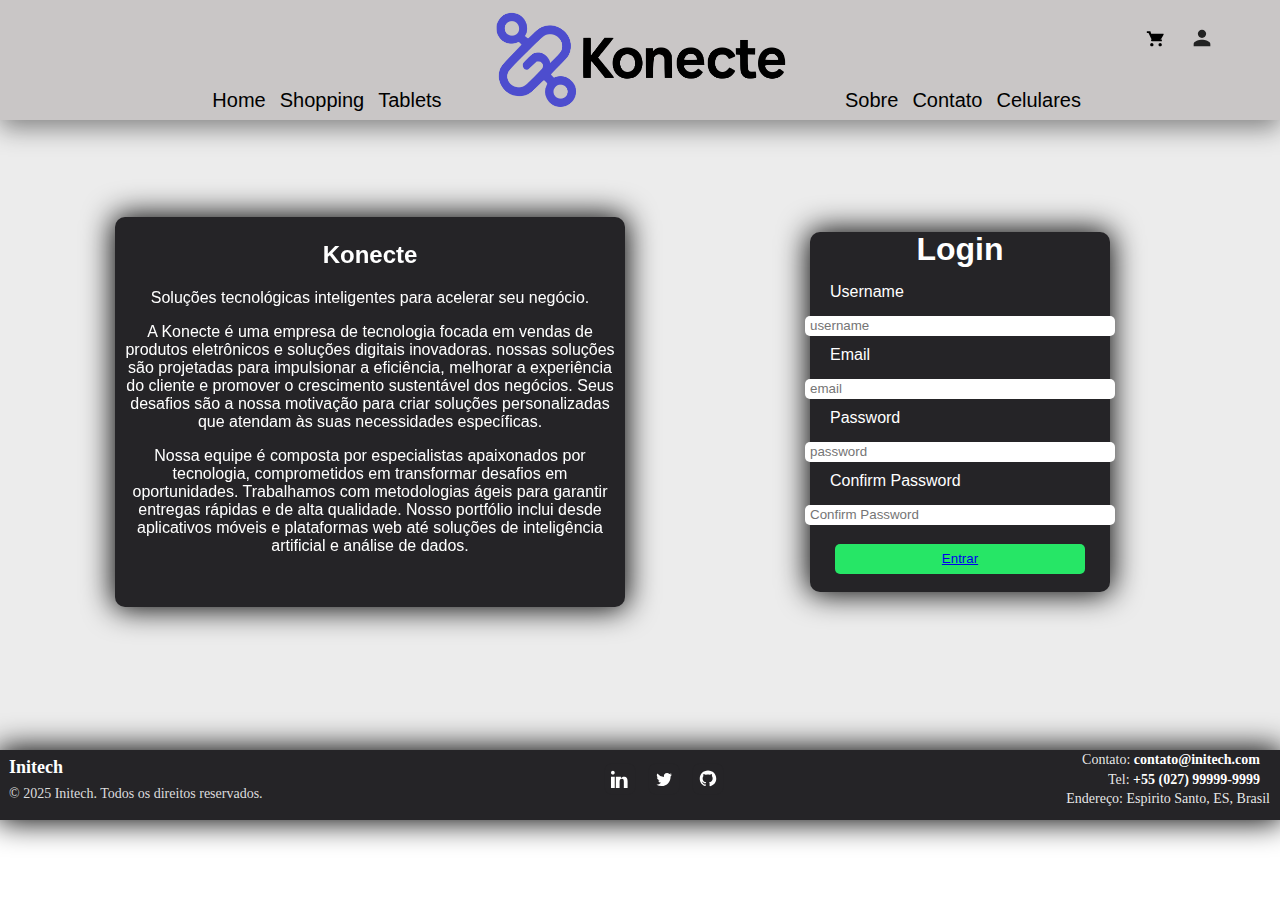
<file: trabalho-wermerson-titi/index.html>
<!DOCTYPE html>
<html lang="en">
  <head>
    <meta charset="UTF-8" />
    <meta name="viewport" content="width=device-width, initial-scale=1.0" />
    <title>Konecte.com</title>
    <link rel="stylesheet" href="style.css" />
  </head>
  <body>
    <div class="container">
      <div class="header">
        <div id="colunaesquerda">
          <div class="linksAbas">
            <a href="home.html" class="link-aba">Home</a>
            <a href="shopping.html" class="link-aba">Shopping</a>
            <a href="tablets.html" class="link-aba">Tablets</a>
          </div>
        </div>
        <div id="colunacentral">
          <div id="logo">
            <img src="pb.png" alt="" id="imglogo" />
          </div>
        </div>
        <div id="colunadireitaextrema">
          <div class="header-icons" aria-hidden="false">
            <a href="#" class="icon-btn" aria-label="Carrinho">
              <svg viewBox="0 0 24 24" fill="cur rentColor" aria-hidden="true">
                <path
                  d="M7.16 14h9.45c.75 0 1.41-.41 1.75-1.03l2.54-4.57A1 1 0 0 0 20.96 7H6.21L5.27 4H1v2h2l3.6 7.59-.44.81c-.08.15-.12.32-.12.5 0 .55.45 1 1 1h12v-2H7.42l-.26-.5zM7 18c-1.1 0-1.99.9-1.99 2S5.9 22 7 22s2-.9 2-2-.9-2-2-2zm10 0c-1.1 0-1.99.9-1.99 2S15.9 22 17 22s2-.9 2-2-.9-2-2-2z"
                />
              </svg>
            </a>
            <div class="contadown">
              <button class="contabtn">
                <a href="#" class="icon-btn" aria-label="Perfil">
                  <svg
                    viewBox="0 0 24 24"
                    fill="currentColor"
                    aria-hidden="true"
                  >
                    <path
                      d="M12 12c2.7 0 5-2.3 5-5s-2.3-5-5-5-5 2.3-5 5 2.3 5 5 5zm0 2c-3.3 0-10 1.7-10 5v3h20v-3c0-3.3-6.7-5-10-5z"
                    />
                  </svg>
                </a>
              </button>
              <div class="contadown-content">
                <a href="#">Conta</a>
                <a href="#">Cadastro</a>
                <a href="index.html">Login</a>
              </div>
            </div>
          </div>
        </div>
        <div id="colunadireita">
          <!-- ícones do carrinho e usuário -->
          <div class="linksAbas">
            <a href="sobre.html" class="link-aba">Sobre</a>
            <a href="contato.html" class="link-aba">Contato</a>
            <a href="celulares.html" class="link-aba">Celulares</a>
          </div>
        </div>
      </div>
      <div class="paineis">
        <div class="painel-esquerda">
          <div class="apresentacao">
            <h2>Konecte</h2>
            <p class="tagline">
              Soluções tecnológicas inteligentes para acelerar seu negócio.
            </p>
            <div class="descricao">
              <p>
                A Konecte é uma empresa de tecnologia focada em vendas de produtos eletrônicos e soluções digitais inovadoras.
                nossas soluções são projetadas para impulsionar a eficiência, melhorar a experiência do cliente e promover o crescimento sustentável dos negócios.
                Seus desafios são a nossa motivação para criar soluções personalizadas que atendam às suas necessidades específicas.
              </p>
              <p>
                Nossa equipe é composta por especialistas apaixonados por
                tecnologia, comprometidos em transformar desafios em
                oportunidades. Trabalhamos com metodologias ágeis para garantir
                entregas rápidas e de alta qualidade.
                Nosso portfólio inclui desde aplicativos móveis e plataformas web
                até soluções de inteligência artificial e análise de dados.
              </p>
            </div>
          </div>
        </div>
        <div class="painel-direita">
          <form id="formlogin">
            <h1 id="login-title">Login</h1>
            <p class="p-login">Username</p>
            <div>
              <input type="text" class="box-text" placeholder="username" required />
            </div>
            <p class="p-login">Email</p>
            <div>
              <input type="email" class="box-text" placeholder="email" required />
            </div>
            <p class="p-login">Password</p>
            <div>
              <input type="password" class="box-text" placeholder="password" required />
            </div>
            <p class="p-login">Confirm Password</p>
            <div>
              <input
                type="password"
                class="box-text"
                placeholder="Confirm Password"
              />
            </div>
            <div>
              <button id="btnlogin"><a href="home.html">Entrar</a></button>
            </div>
          </form>
        </div>
      </div>
    </div> 

    <footer class="site-footer" role="contentinfo">
      <div class="footer-inner">
        <div class="footer-left">
          <div id="logo-footer">Initech</div>
          <small>© 2025 Initech. Todos os direitos reservados.</small>
        </div>

        <div class="footer-center">
          <nav class="social" aria-label="Redes sociais">
            <a href="#" class="social-link" aria-label="LinkedIn">
              <svg viewBox="0 0 24 24" fill="currentColor" aria-hidden="true"><path d="M4.98 3.5C4.98 4.88071 3.88 6 2.5 6S0 4.88071 0 3.5 1.12 1 2.5 1 4.98 2.11929 4.98 3.5zM0 8.999h5v15H0v-15zM8.5 8.999h4.788v2.06h.07c.667-1.264 2.295-2.06 3.757-2.06 4.018 0 4.997 2.647 4.997 6.083v8.917h-5v-7.9c0-1.884-.034-4.309-2.626-4.309-2.63 0-3.03 2.053-3.03 4.176v8.033h-5v-15z"/></svg>
            </a>

            <a href="#" class="social-link" aria-label="Twitter">
              <svg viewBox="0 0 24 24" fill="currentColor" aria-hidden="true"><path d="M22.46 6c-.77.35-1.6.58-2.46.69a4.3 4.3 0 0 0 1.88-2.37 8.59 8.59 0 0 1-2.72 1.04 4.28 4.28 0 0 0-7.3 3.9A12.14 12.14 0 0 1 3.16 4.6a4.28 4.28 0 0 0 1.32 5.71 4.24 4.24 0 0 1-1.94-.54v.05a4.28 4.28 0 0 0 3.43 4.2 4.3 4.3 0 0 1-1.93.07 4.28 4.28 0 0 0 4 2.98A8.59 8.59 0 0 1 2 19.54a12.12 12.12 0 0 0 6.56 1.92c7.88 0 12.2-6.53 12.2-12.2 0-.19 0-.38-.01-.57A8.72 8.72 0 0 0 22.46 6z"/></svg>
            </a>

            <a href="#" class="social-link" aria-label="GitHub">
              <svg viewBox="0 0 24 24" fill="currentColor" aria-hidden="true"><path d="M12 .5C5.73.5.99 5.24.99 11.5c0 4.64 3.01 8.57 7.19 9.96.53.1.72-.23.72-.51 0-.25-.01-.92-.01-1.8-2.92.64-3.54-1.41-3.54-1.41-.48-1.22-1.17-1.55-1.17-1.55-.96-.66.07-.65.07-.65 1.07.08 1.64 1.1 1.64 1.1.94 1.61 2.47 1.15 3.07.88.09-.69.37-1.15.67-1.41-2.33-.27-4.78-1.17-4.78-5.21 0-1.15.41-2.09 1.08-2.83-.11-.27-.47-1.36.1-2.83 0 0 .88-.28 2.88 1.08a9.95 9.95 0 0 1 2.62-.35c.89 0 1.79.12 2.62.35 2-.36 2.88-1.08 2.88-1.08.57 1.47.21 2.56.1 2.83.67.74 1.08 1.68 1.08 2.83 0 4.05-2.46 4.93-4.8 5.19.38.33.72.98.72 1.98 0 1.43-.01 2.58-.01 2.93 0 .28.19.61.73.51C20 20.07 23 16.14 23 11.5 23 5.24 18.27.5 12 .5z"/></svg>
            </a>
          </nav>
        </div>

        <div class="footer-right">
          <div>Contato: <a href="mailto:contato@initech.com">contato@initech.com</a></div>
          <div>Tel: <a href="tel:+551199999999">+55 (027) 99999-9999</a></div>
          <div>Endereço: Espirito Santo, ES, Brasil</div>
        </div>
      </div>
    </footer>
  </body>
</html>
</file>
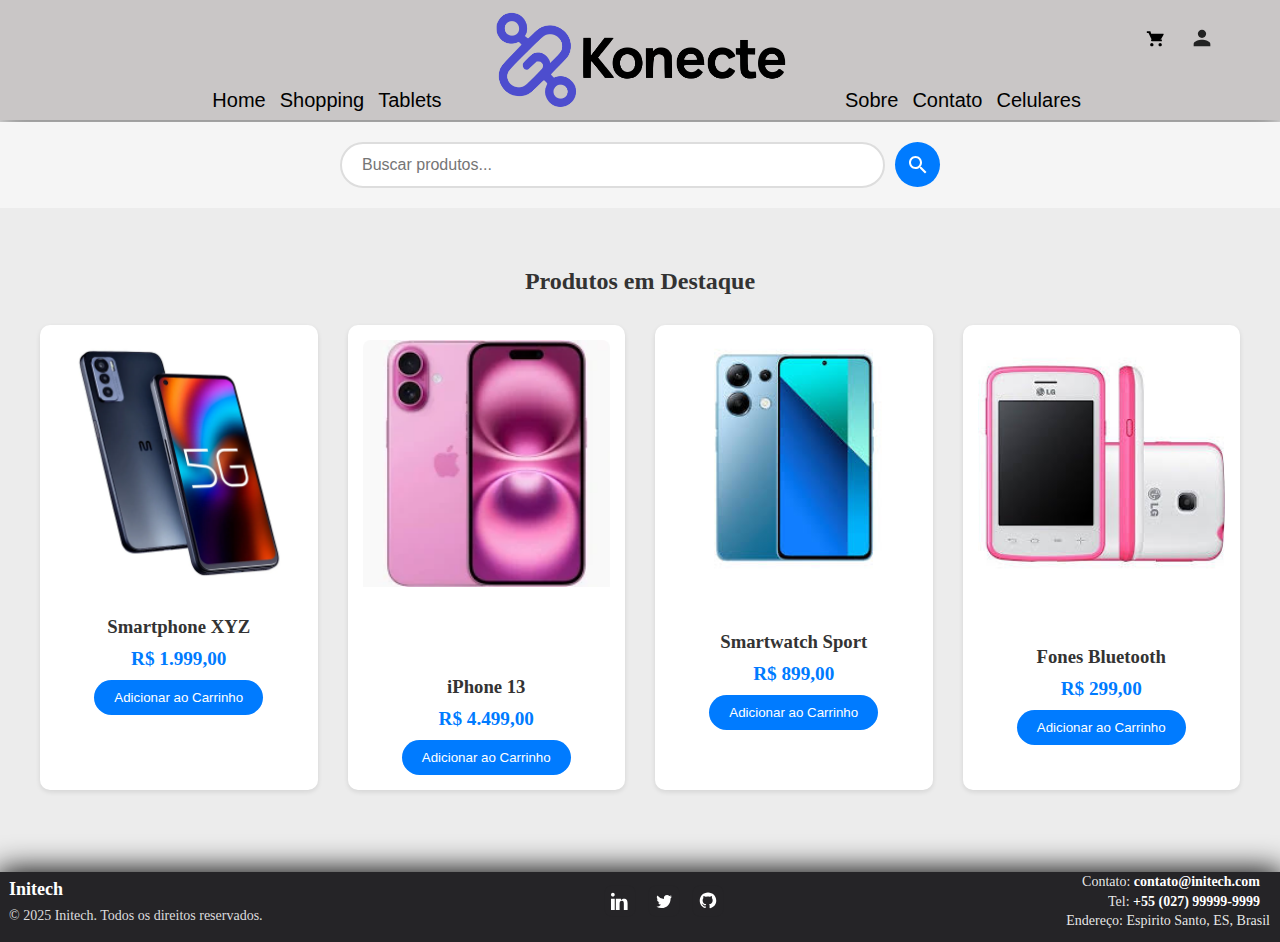
<file: trabalho-wermerson-titi/celulares.html>
<!DOCTYPE html>
<html lang="en">
  <head>
    <meta charset="UTF-8" />
    <meta name="viewport" content="width=device-width, initial-scale=1.0" />
    <title>Konecte.com</title>
    <link rel="stylesheet" href="style.css" />
  </head>
  <body>
    <div class="container">
      <div class="header">
        <div id="colunaesquerda">
          <div class="linksAbas">
            <a href="home.html" class="link-aba">Home</a>
            <a href="shopping.html" class="link-aba">Shopping</a>
            <a href="tablets.html" class="link-aba">Tablets</a>
          </div>
        </div>
        <div id="colunacentral">
          <div id="logo">
            <img src="pb.png" alt="" id="imglogo" />
          </div>
        </div>
        <div id="colunadireitaextrema">
          <div class="header-icons" aria-hidden="false">
            <a href="#" class="icon-btn" aria-label="Carrinho">
              <svg viewBox="0 0 24 24" fill="cur rentColor" aria-hidden="true">
                <path
                  d="M7.16 14h9.45c.75 0 1.41-.41 1.75-1.03l2.54-4.57A1 1 0 0 0 20.96 7H6.21L5.27 4H1v2h2l3.6 7.59-.44.81c-.08.15-.12.32-.12.5 0 .55.45 1 1 1h12v-2H7.42l-.26-.5zM7 18c-1.1 0-1.99.9-1.99 2S5.9 22 7 22s2-.9 2-2-.9-2-2-2zm10 0c-1.1 0-1.99.9-1.99 2S15.9 22 17 22s2-.9 2-2-.9-2-2-2z"
                />
              </svg>
            </a>
            <div class="contadown">
              <button class="contabtn">
                <a href="#" class="icon-btn" aria-label="Perfil">
                  <svg
                    viewBox="0 0 24 24"
                    fill="currentColor"
                    aria-hidden="true"
                  >
                    <path
                      d="M12 12c2.7 0 5-2.3 5-5s-2.3-5-5-5-5 2.3-5 5 2.3 5 5 5zm0 2c-3.3 0-10 1.7-10 5v3h20v-3c0-3.3-6.7-5-10-5z"
                    />
                  </svg>
                </a>
              </button>
              <div class="contadown-content">
                <a href="#">Conta</a>
                <a href="#">Cadastro</a>
                <a href="index.html">Login</a>
              </div>
            </div>
          </div>
        </div>
        <div id="colunadireita">
          <!-- ícones do carrinho e usuário -->
          <div class="linksAbas">
            <a href="sobre.html" class="link-aba">Sobre</a>
            <a href="#" class="link-aba">Contato</a>
            <a href="celulares.html" class="link-aba">Celulares</a>
          </div>
        </div>
      </div>
      <div class="container">
        <div class="search-container">
          <form class="search-form">
            <input
              type="search"
              placeholder="Buscar produtos..."
              class="search-input"
            />
            <button type="submit" class="search-button">
              <svg viewBox="0 0 24 24" fill="currentColor">
                <path
                  d="M15.5 14h-.79l-.28-.27C15.41 12.59 16 11.11 16 9.5 16 5.91 13.09 3 9.5 3S3 5.91 3 9.5 5.91 16 9.5 16c1.61 0 3.09-.59 4.23-1.57l.27.28v.79l5 4.99L20.49 19l-4.99-5zm-6 0C7.01 14 5 11.99 5 9.5S7.01 5 9.5 5 14 7.01 14 9.5 11.99 14 9.5 14z"
                />
              </svg>
            </button>
          </form>
        </div>

        <div class="produtos-container">
          <h2>Produtos em Destaque</h2>
          <div class="produtos-grid">
            <div class="produto-card">
              <img src="smartphone.png" />
              <h3>Smartphone XYZ</h3>
              <p class="preco">R$ 1.999,00</p>
              <button class="btn-comprar">Adicionar ao Carrinho</button>
            </div>

            <div class="produto-card">
              <img src="iphone1.png" class="imgnote" />
              <h3>iPhone 13</h3>
              <p class="preco">R$ 4.499,00</p>
              <button class="btn-comprar">Adicionar ao Carrinho</button>
            </div>

            <div class="produto-card">
              <img src="iphone2.jpeg" class="imgsmart" />
              <h3>Smartwatch Sport</h3>
              <p class="preco">R$ 899,00</p>
              <button class="btn-comprar">Adicionar ao Carrinho</button>
            </div>

            <div class="produto-card">
              <img src="iphone3.jpeg" class="imgair" />
              <h3>Fones Bluetooth</h3>
              <p class="preco">R$ 299,00</p>
              <button class="btn-comprar">Adicionar ao Carrinho</button>
            </div>
          </div>
          </div>
      </div>
    </div>
    <footer class="site-footer" role="contentinfo">
      <div class="footer-inner">
        <div class="footer-left">
          <div id="logo-footer">Initech</div>
          <small>© 2025 Initech. Todos os direitos reservados.</small>
        </div>

        <div class="footer-center">
          <nav class="social" aria-label="Redes sociais">
            <a href="#" class="social-link" aria-label="LinkedIn">
              <svg viewBox="0 0 24 24" fill="currentColor" aria-hidden="true">
                <path
                  d="M4.98 3.5C4.98 4.88071 3.88 6 2.5 6S0 4.88071 0 3.5 1.12 1 2.5 1 4.98 2.11929 4.98 3.5zM0 8.999h5v15H0v-15zM8.5 8.999h4.788v2.06h.07c.667-1.264 2.295-2.06 3.757-2.06 4.018 0 4.997 2.647 4.997 6.083v8.917h-5v-7.9c0-1.884-.034-4.309-2.626-4.309-2.63 0-3.03 2.053-3.03 4.176v8.033h-5v-15z"
                />
              </svg>
            </a>

            <a href="#" class="social-link" aria-label="Twitter">
              <svg viewBox="0 0 24 24" fill="currentColor" aria-hidden="true">
                <path
                  d="M22.46 6c-.77.35-1.6.58-2.46.69a4.3 4.3 0 0 0 1.88-2.37 8.59 8.59 0 0 1-2.72 1.04 4.28 4.28 0 0 0-7.3 3.9A12.14 12.14 0 0 1 3.16 4.6a4.28 4.28 0 0 0 1.32 5.71 4.24 4.24 0 0 1-1.94-.54v.05a4.28 4.28 0 0 0 3.43 4.2 4.3 4.3 0 0 1-1.93.07 4.28 4.28 0 0 0 4 2.98A8.59 8.59 0 0 1 2 19.54a12.12 12.12 0 0 0 6.56 1.92c7.88 0 12.2-6.53 12.2-12.2 0-.19 0-.38-.01-.57A8.72 8.72 0 0 0 22.46 6z"
                />
              </svg>
            </a>

            <a href="#" class="social-link" aria-label="GitHub">
              <svg viewBox="0 0 24 24" fill="currentColor" aria-hidden="true">
                <path
                  d="M12 .5C5.73.5.99 5.24.99 11.5c0 4.64 3.01 8.57 7.19 9.96.53.1.72-.23.72-.51 0-.25-.01-.92-.01-1.8-2.92.64-3.54-1.41-3.54-1.41-.48-1.22-1.17-1.55-1.17-1.55-.96-.66.07-.65.07-.65 1.07.08 1.64 1.1 1.64 1.1.94 1.61 2.47 1.15 3.07.88.09-.69.37-1.15.67-1.41-2.33-.27-4.78-1.17-4.78-5.21 0-1.15.41-2.09 1.08-2.83-.11-.27-.47-1.36.1-2.83 0 0 .88-.28 2.88 1.08a9.95 9.95 0 0 1 2.62-.35c.89 0 1.79.12 2.62.35 2-.36 2.88-1.08 2.88-1.08.57 1.47.21 2.56.1 2.83.67.74 1.08 1.68 1.08 2.83 0 4.05-2.46 4.93-4.8 5.19.38.33.72.98.72 1.98 0 1.43-.01 2.58-.01 2.93 0 .28.19.61.73.51C20 20.07 23 16.14 23 11.5 23 5.24 18.27.5 12 .5z"
                />
              </svg>
            </a>
          </nav>
        </div>

        <div class="footer-right">
          <div>
            Contato:
            <a href="mailto:contato@initech.com">contato@initech.com</a>
          </div>
          <div>Tel: <a href="tel:+551199999999">+55 (027) 99999-9999</a></div>
          <div>Endereço: Espirito Santo, ES, Brasil</div>
        </div>
      </div>
    </footer>
  </body>
</html>
</file>
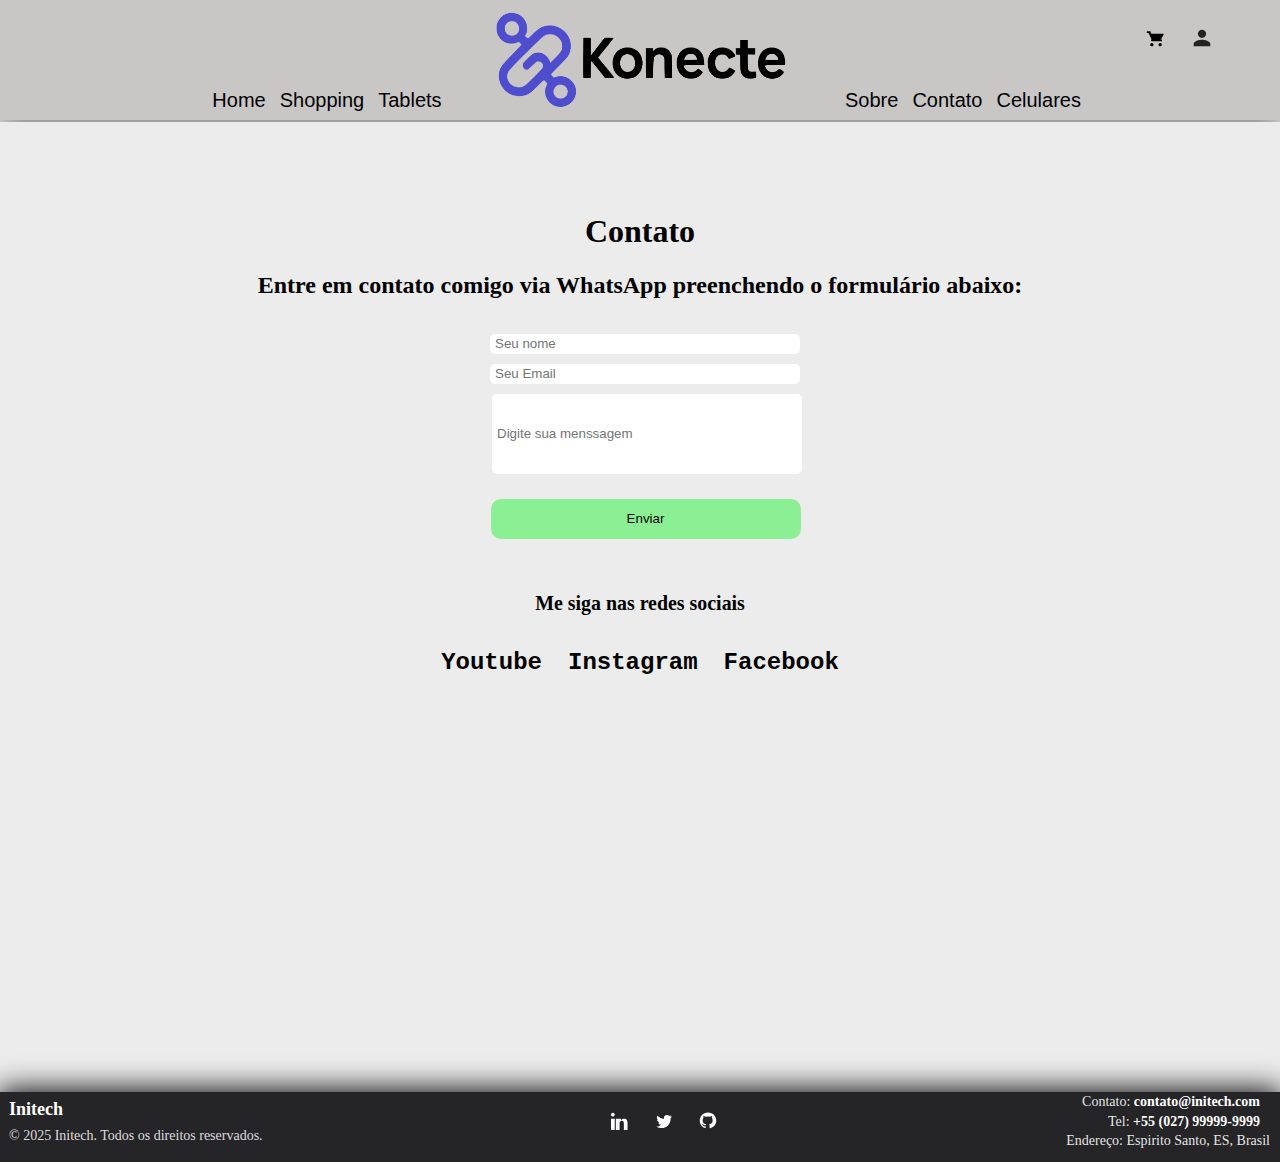
<file: trabalho-wermerson-titi/contato.html>
<!DOCTYPE html>
<html lang="en">
  <head>
    <meta charset="UTF-8" />
    <meta name="viewport" content="width=device-width, initial-scale=1.0" />
    <title>Konecte.com</title>
    <link rel="stylesheet" href="style.css" />
  </head>
  <body>
    <div class="container">
      <div class="header">
        <div id="colunaesquerda">
          <div class="linksAbas">
            <a href="home.html" class="link-aba">Home</a>
            <a href="shopping.html" class="link-aba">Shopping</a>
            <a href="tablets.html" class="link-aba">Tablets</a>
          </div>
        </div>
        <div id="colunacentral">
          <div id="logo">
            <img src="pb.png" alt="" id="imglogo" />
          </div>
        </div>
        <div id="colunadireitaextrema">
          <div class="header-icons" aria-hidden="false">
            <a href="#" class="icon-btn" aria-label="Carrinho">
              <svg viewBox="0 0 24 24" fill="cur rentColor" aria-hidden="true">
                <path
                  d="M7.16 14h9.45c.75 0 1.41-.41 1.75-1.03l2.54-4.57A1 1 0 0 0 20.96 7H6.21L5.27 4H1v2h2l3.6 7.59-.44.81c-.08.15-.12.32-.12.5 0 .55.45 1 1 1h12v-2H7.42l-.26-.5zM7 18c-1.1 0-1.99.9-1.99 2S5.9 22 7 22s2-.9 2-2-.9-2-2-2zm10 0c-1.1 0-1.99.9-1.99 2S15.9 22 17 22s2-.9 2-2-.9-2-2-2z"
                />
              </svg>
            </a>
            <div class="contadown">
              <button class="contabtn">
                <a href="#" class="icon-btn" aria-label="Perfil">
                  <svg
                    viewBox="0 0 24 24"
                    fill="currentColor"
                    aria-hidden="true"
                  >
                    <path
                      d="M12 12c2.7 0 5-2.3 5-5s-2.3-5-5-5-5 2.3-5 5 2.3 5 5 5zm0 2c-3.3 0-10 1.7-10 5v3h20v-3c0-3.3-6.7-5-10-5z"
                    />
                  </svg>
                </a>
              </button>
              <div class="contadown-content">
                <a href="#">Conta</a>
                <a href="#">Cadastro</a>
                <a href="index.html">Login</a>
              </div>
            </div>
          </div>
        </div>
        <div id="colunadireita">
          <!-- ícones do carrinho e usuário -->
          <div class="linksAbas">
            <a href="sobre.html" class="link-aba">Sobre</a>
            <a href="#" class="link-aba">Contato</a>
            <a href="celulares.html" class="link-aba">Celulares</a>
          </div>
        </div>
      </div>
      <div class="container">
        <div id="contatos">
    <h1>Contato</h1>
    <h2>Entre em contato comigo via WhatsApp preenchendo o formulário abaixo:<h2>
  <form id="whatsappForm">
    <div class="box-text">
        <input type="text" placeholder="Seu nome" id="nome" class="box-text">
    </div>

    <div class="box-text">
        <input type="text" placeholder="Seu Email" id="email" class="box-text">
    </div>

    <div>
        <input type="textarea" placeholder="Digite sua menssagem" id="mensagem" class="box-text">
    </div>
    
    <div>
        <button type="submit" id="btncontato">Enviar</button>
    </div>
    <div>
        <h5 id="hcinco">Me siga nas redes sociais</h5>
        <a href="https://www.youtube.com/" class="linksredes">Youtube</a>
        <a href="https://www.instagram.com/" class="linksredes">Instagram</a>
        <a href="https://www.facebook.com/?locale=pt_BR" class="linksredes">Facebook</a>

    </div>
     <script>
        document.getElementById("whatsappForm").addEventListener("submit", function(event) {
            event.preventDefault(); // Impede o envio padrão do formulário

            var nome = document.getElementById("nome").value;
            var email = document.getElementById("email").value;
            var mensagem = document.getElementById("mensagem").value;

            const texto = `Olá, meu nome é ${nome}. Meu email é ${email}. ${mensagem}`; 
            const url = `https://wa.me/5511999999999?text=${encodeURIComponent(texto)}`; 

            window.open(url, '_blank')
        })

    </script>
</form>
      
    </div>
    <footer class="site-footer" role="contentinfo">
      <div class="footer-inner">
        <div class="footer-left">
          <div id="logo-footer">Initech</div>
          <small>© 2025 Initech. Todos os direitos reservados.</small>
        </div>

        <div class="footer-center">
          <nav class="social" aria-label="Redes sociais">
            <a href="#" class="social-link" aria-label="LinkedIn">
              <svg viewBox="0 0 24 24" fill="currentColor" aria-hidden="true">
                <path
                  d="M4.98 3.5C4.98 4.88071 3.88 6 2.5 6S0 4.88071 0 3.5 1.12 1 2.5 1 4.98 2.11929 4.98 3.5zM0 8.999h5v15H0v-15zM8.5 8.999h4.788v2.06h.07c.667-1.264 2.295-2.06 3.757-2.06 4.018 0 4.997 2.647 4.997 6.083v8.917h-5v-7.9c0-1.884-.034-4.309-2.626-4.309-2.63 0-3.03 2.053-3.03 4.176v8.033h-5v-15z"
                />
              </svg>
            </a>

            <a href="#" class="social-link" aria-label="Twitter">
              <svg viewBox="0 0 24 24" fill="currentColor" aria-hidden="true">
                <path
                  d="M22.46 6c-.77.35-1.6.58-2.46.69a4.3 4.3 0 0 0 1.88-2.37 8.59 8.59 0 0 1-2.72 1.04 4.28 4.28 0 0 0-7.3 3.9A12.14 12.14 0 0 1 3.16 4.6a4.28 4.28 0 0 0 1.32 5.71 4.24 4.24 0 0 1-1.94-.54v.05a4.28 4.28 0 0 0 3.43 4.2 4.3 4.3 0 0 1-1.93.07 4.28 4.28 0 0 0 4 2.98A8.59 8.59 0 0 1 2 19.54a12.12 12.12 0 0 0 6.56 1.92c7.88 0 12.2-6.53 12.2-12.2 0-.19 0-.38-.01-.57A8.72 8.72 0 0 0 22.46 6z"
                />
              </svg>
            </a>

            <a href="#" class="social-link" aria-label="GitHub">
              <svg viewBox="0 0 24 24" fill="currentColor" aria-hidden="true">
                <path
                  d="M12 .5C5.73.5.99 5.24.99 11.5c0 4.64 3.01 8.57 7.19 9.96.53.1.72-.23.72-.51 0-.25-.01-.92-.01-1.8-2.92.64-3.54-1.41-3.54-1.41-.48-1.22-1.17-1.55-1.17-1.55-.96-.66.07-.65.07-.65 1.07.08 1.64 1.1 1.64 1.1.94 1.61 2.47 1.15 3.07.88.09-.69.37-1.15.67-1.41-2.33-.27-4.78-1.17-4.78-5.21 0-1.15.41-2.09 1.08-2.83-.11-.27-.47-1.36.1-2.83 0 0 .88-.28 2.88 1.08a9.95 9.95 0 0 1 2.62-.35c.89 0 1.79.12 2.62.35 2-.36 2.88-1.08 2.88-1.08.57 1.47.21 2.56.1 2.83.67.74 1.08 1.68 1.08 2.83 0 4.05-2.46 4.93-4.8 5.19.38.33.72.98.72 1.98 0 1.43-.01 2.58-.01 2.93 0 .28.19.61.73.51C20 20.07 23 16.14 23 11.5 23 5.24 18.27.5 12 .5z"
                />
              </svg>
            </a>
          </nav>
        </div>

        <div class="footer-right">
          <div>
            Contato:
            <a href="mailto:contato@initech.com">contato@initech.com</a>
          </div>
          <div>Tel: <a href="tel:+551199999999">+55 (027) 99999-9999</a></div>
          <div>Endereço: Espirito Santo, ES, Brasil</div>
        </div>
      </div>
    </footer>
  </body>
</html>
</file>
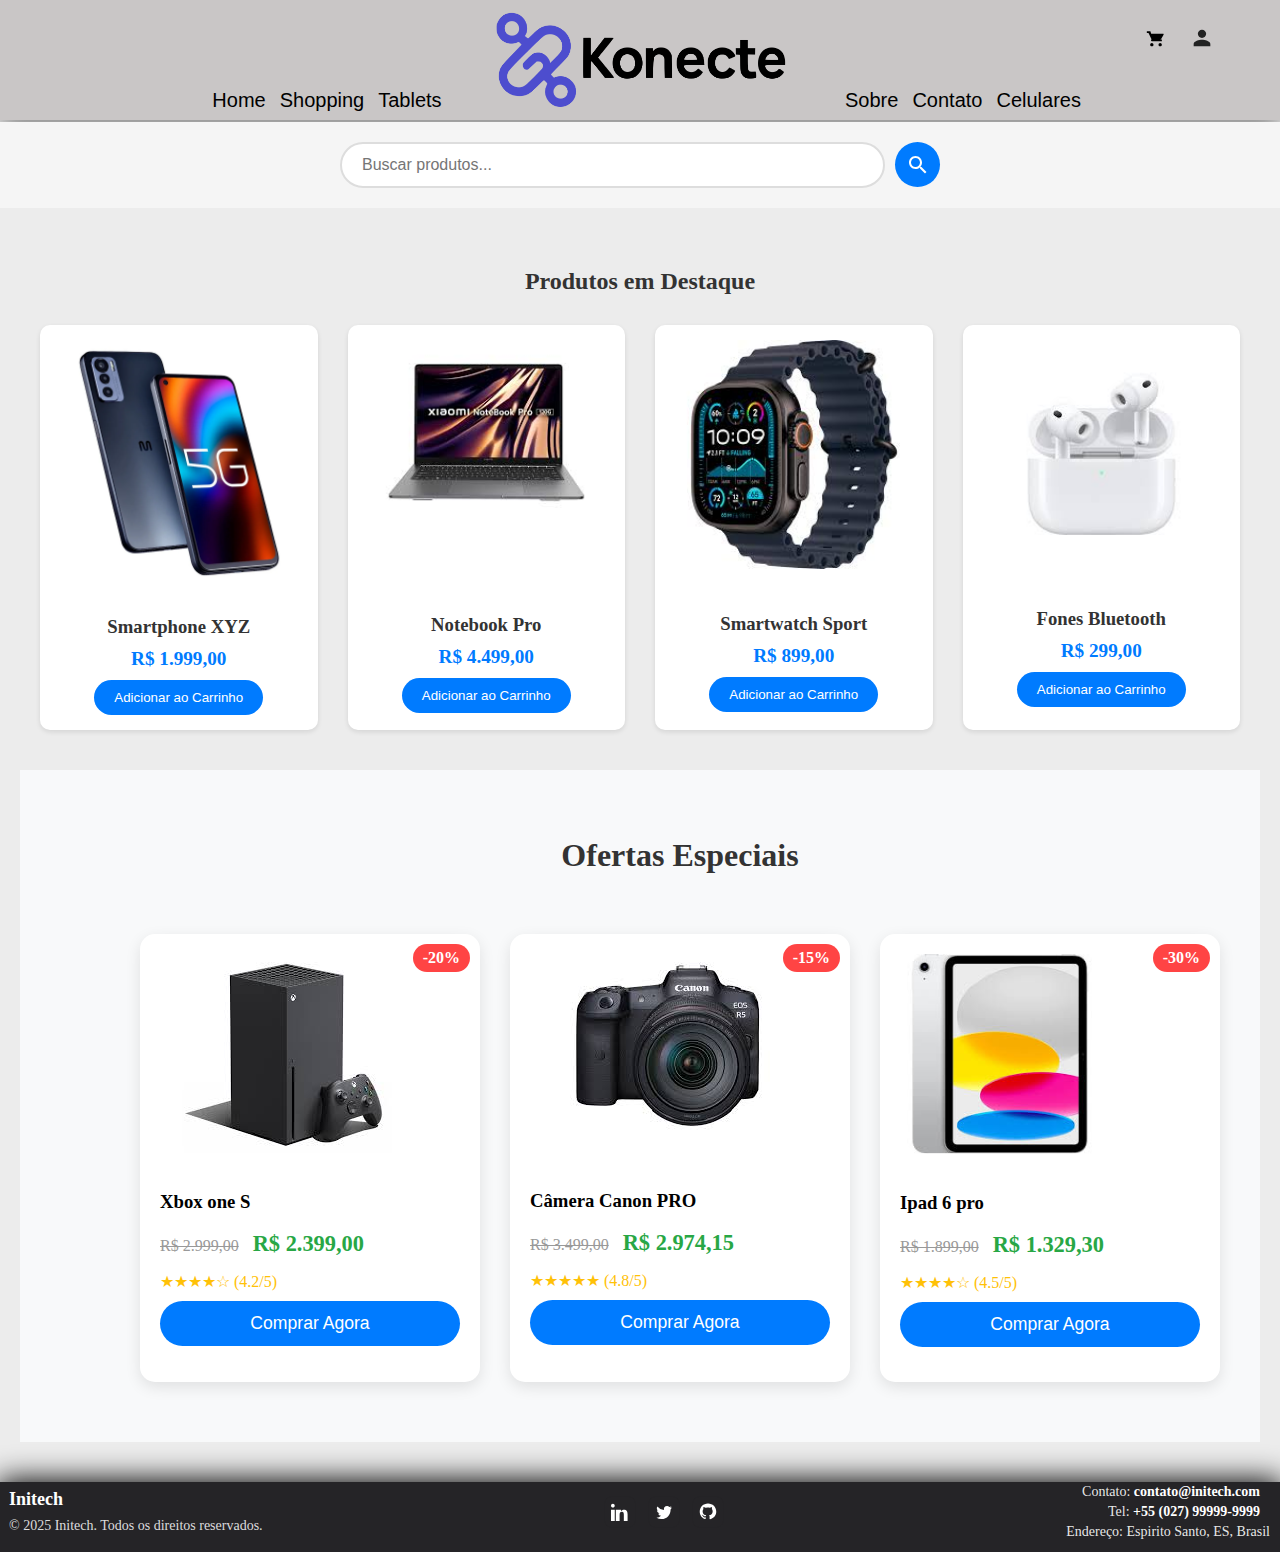
<file: trabalho-wermerson-titi/home.html>
<!DOCTYPE html>
<html lang="en">
  <head>
    <meta charset="UTF-8" />
    <meta name="viewport" content="width=device-width, initial-scale=1.0" />
    <title>Konecte.com</title>
    <link rel="stylesheet" href="style.css" />
  </head>
  <body>
    <div class="container">
      <div class="header">
        <div id="colunaesquerda">
          <div class="linksAbas">
            <a href="home.html" class="link-aba">Home</a>
            <a href="shopping.html" class="link-aba">Shopping</a>
            <a href="tablets.html" class="link-aba">Tablets</a>
          </div>
        </div>
        <div id="colunacentral">
          <div id="logo">
            <img src="pb.png" alt="" id="imglogo" />
          </div>
        </div>
        <div id="colunadireitaextrema">
          <div class="header-icons" aria-hidden="false">
            <a href="#" class="icon-btn" aria-label="Carrinho">
              <svg viewBox="0 0 24 24" fill="cur rentColor" aria-hidden="true">
                <path
                  d="M7.16 14h9.45c.75 0 1.41-.41 1.75-1.03l2.54-4.57A1 1 0 0 0 20.96 7H6.21L5.27 4H1v2h2l3.6 7.59-.44.81c-.08.15-.12.32-.12.5 0 .55.45 1 1 1h12v-2H7.42l-.26-.5zM7 18c-1.1 0-1.99.9-1.99 2S5.9 22 7 22s2-.9 2-2-.9-2-2-2zm10 0c-1.1 0-1.99.9-1.99 2S15.9 22 17 22s2-.9 2-2-.9-2-2-2z"
                />
              </svg>
            </a>
            <div class="contadown">
              <button class="contabtn">
                <a href="#" class="icon-btn" aria-label="Perfil">
                  <svg
                    viewBox="0 0 24 24"
                    fill="currentColor"
                    aria-hidden="true"
                  >
                    <path
                      d="M12 12c2.7 0 5-2.3 5-5s-2.3-5-5-5-5 2.3-5 5 2.3 5 5 5zm0 2c-3.3 0-10 1.7-10 5v3h20v-3c0-3.3-6.7-5-10-5z"
                    />
                  </svg>
                </a>
              </button>
              <div class="contadown-content">
                <a href="#">Conta</a>
                <a href="#">Cadastro</a>
                <a href="index.html">Login</a>
              </div>
            </div>
          </div>
        </div>
        <div id="colunadireita">
          <!-- ícones do carrinho e usuário -->
          <div class="linksAbas">
            <a href="sobre.html" class="link-aba">Sobre</a>
            <a href="contato.html" class="link-aba">Contato</a>
            <a href="celulares.html" class="link-aba">Celulares</a>
          </div>
        </div>
      </div>
      <div class="container">
        <div class="search-container">
          <form class="search-form">
            <input
              type="search"
              placeholder="Buscar produtos..."
              class="search-input"
            />
            <button type="submit" class="search-button">
              <svg viewBox="0 0 24 24" fill="currentColor">
                <path
                  d="M15.5 14h-.79l-.28-.27C15.41 12.59 16 11.11 16 9.5 16 5.91 13.09 3 9.5 3S3 5.91 3 9.5 5.91 16 9.5 16c1.61 0 3.09-.59 4.23-1.57l.27.28v.79l5 4.99L20.49 19l-4.99-5zm-6 0C7.01 14 5 11.99 5 9.5S7.01 5 9.5 5 14 7.01 14 9.5 11.99 14 9.5 14z"
                />
              </svg>
            </button>
          </form>
        </div>

        <div class="produtos-container">
          <h2>Produtos em Destaque</h2>
          <div class="produtos-grid">
            <div class="produto-card">
              <img src="smartphone.png" />
              <h3>Smartphone XYZ</h3>
              <p class="preco">R$ 1.999,00</p>
              <button class="btn-comprar">Adicionar ao Carrinho</button>
            </div>

            <div class="produto-card">
              <img src="nootebookpro.png" class="imgnote" />
              <h3>Notebook Pro</h3>
              <p class="preco">R$ 4.499,00</p>
              <button class="btn-comprar">Adicionar ao Carrinho</button>
            </div>

            <div class="produto-card">
              <img src="smartwatchpro.png" class="imgsmart" />
              <h3>Smartwatch Sport</h3>
              <p class="preco">R$ 899,00</p>
              <button class="btn-comprar">Adicionar ao Carrinho</button>
            </div>

            <div class="produto-card">
              <img src="airpodspro.png" class="imgair" />
              <h3>Fones Bluetooth</h3>
              <p class="preco">R$ 299,00</p>
              <button class="btn-comprar">Adicionar ao Carrinho</button>
            </div>
          </div>
          <div class="produtos-destaque">
            <h2>Ofertas Especiais</h2>

            <div class="produtos-carrossel">
              <div class="produto-especial">
                <div class="badge-desconto">-20%</div>
                <img src="xbox.png" alt="Console Gaming" />
                <div class="produto-info">
                  <h3>Xbox one S</h3>
                  <div class="preco-container">
                    <span class="preco-antigo">R$ 2.999,00</span>
                    <span class="preco-atual">R$ 2.399,00</span>
                  </div>
                  <div class="produto-avaliacao">★★★★☆ (4.2/5)</div>
                  <button class="btn-comprar-especial">Comprar Agora</button>
                </div>
              </div>

              <div class="produto-especial">
                <div class="badge-desconto">-15%</div>
                <img src="canonpro.png" alt="Câmera" id="canonimg" />
                <div class="produto-info">
                  <h3>Câmera Canon PRO</h3>
                  <div class="preco-container">
                    <span class="preco-antigo">R$ 3.499,00</span>
                    <span class="preco-atual">R$ 2.974,15</span>
                  </div>
                  <div class="produto-avaliacao">★★★★★ (4.8/5)</div>
                  <button class="btn-comprar-especial">Comprar Agora</button>
                </div>
              </div>

              <div class="produto-especial">
                <div class="badge-desconto">-30%</div>
                <img src="ipad.png" alt="Tablet" id="ipad" />
                <div class="produto-info">
                  <h3>Ipad 6 pro</h3>
                  <div class="preco-container">
                    <span class="preco-antigo">R$ 1.899,00</span>
                    <span class="preco-atual">R$ 1.329,30</span>
                  </div>
                  <div class="produto-avaliacao">★★★★☆ (4.5/5)</div>
                  <button class="btn-comprar-especial">Comprar Agora</button>
                </div>
              </div>
            </div>
          </div>
        </div>
      </div>
    </div>
    <footer class="site-footer" role="contentinfo">
      <div class="footer-inner">
        <div class="footer-left">
          <div id="logo-footer">Initech</div>
          <small>© 2025 Initech. Todos os direitos reservados.</small>
        </div>

        <div class="footer-center">
          <nav class="social" aria-label="Redes sociais">
            <a href="#" class="social-link" aria-label="LinkedIn">
              <svg viewBox="0 0 24 24" fill="currentColor" aria-hidden="true">
                <path
                  d="M4.98 3.5C4.98 4.88071 3.88 6 2.5 6S0 4.88071 0 3.5 1.12 1 2.5 1 4.98 2.11929 4.98 3.5zM0 8.999h5v15H0v-15zM8.5 8.999h4.788v2.06h.07c.667-1.264 2.295-2.06 3.757-2.06 4.018 0 4.997 2.647 4.997 6.083v8.917h-5v-7.9c0-1.884-.034-4.309-2.626-4.309-2.63 0-3.03 2.053-3.03 4.176v8.033h-5v-15z"
                />
              </svg>
            </a>

            <a href="#" class="social-link" aria-label="Twitter">
              <svg viewBox="0 0 24 24" fill="currentColor" aria-hidden="true">
                <path
                  d="M22.46 6c-.77.35-1.6.58-2.46.69a4.3 4.3 0 0 0 1.88-2.37 8.59 8.59 0 0 1-2.72 1.04 4.28 4.28 0 0 0-7.3 3.9A12.14 12.14 0 0 1 3.16 4.6a4.28 4.28 0 0 0 1.32 5.71 4.24 4.24 0 0 1-1.94-.54v.05a4.28 4.28 0 0 0 3.43 4.2 4.3 4.3 0 0 1-1.93.07 4.28 4.28 0 0 0 4 2.98A8.59 8.59 0 0 1 2 19.54a12.12 12.12 0 0 0 6.56 1.92c7.88 0 12.2-6.53 12.2-12.2 0-.19 0-.38-.01-.57A8.72 8.72 0 0 0 22.46 6z"
                />
              </svg>
            </a>

            <a href="#" class="social-link" aria-label="GitHub">
              <svg viewBox="0 0 24 24" fill="currentColor" aria-hidden="true">
                <path
                  d="M12 .5C5.73.5.99 5.24.99 11.5c0 4.64 3.01 8.57 7.19 9.96.53.1.72-.23.72-.51 0-.25-.01-.92-.01-1.8-2.92.64-3.54-1.41-3.54-1.41-.48-1.22-1.17-1.55-1.17-1.55-.96-.66.07-.65.07-.65 1.07.08 1.64 1.1 1.64 1.1.94 1.61 2.47 1.15 3.07.88.09-.69.37-1.15.67-1.41-2.33-.27-4.78-1.17-4.78-5.21 0-1.15.41-2.09 1.08-2.83-.11-.27-.47-1.36.1-2.83 0 0 .88-.28 2.88 1.08a9.95 9.95 0 0 1 2.62-.35c.89 0 1.79.12 2.62.35 2-.36 2.88-1.08 2.88-1.08.57 1.47.21 2.56.1 2.83.67.74 1.08 1.68 1.08 2.83 0 4.05-2.46 4.93-4.8 5.19.38.33.72.98.72 1.98 0 1.43-.01 2.58-.01 2.93 0 .28.19.61.73.51C20 20.07 23 16.14 23 11.5 23 5.24 18.27.5 12 .5z"
                />
              </svg>
            </a>
          </nav>
        </div>

        <div class="footer-right">
          <div>
            Contato:
            <a href="mailto:contato@initech.com">contato@initech.com</a>
          </div>
          <div>Tel: <a href="tel:+551199999999">+55 (027) 99999-9999</a></div>
          <div>Endereço: Espirito Santo, ES, Brasil</div>
        </div>
      </div>
    </footer>
  </body>
</html>
</file>
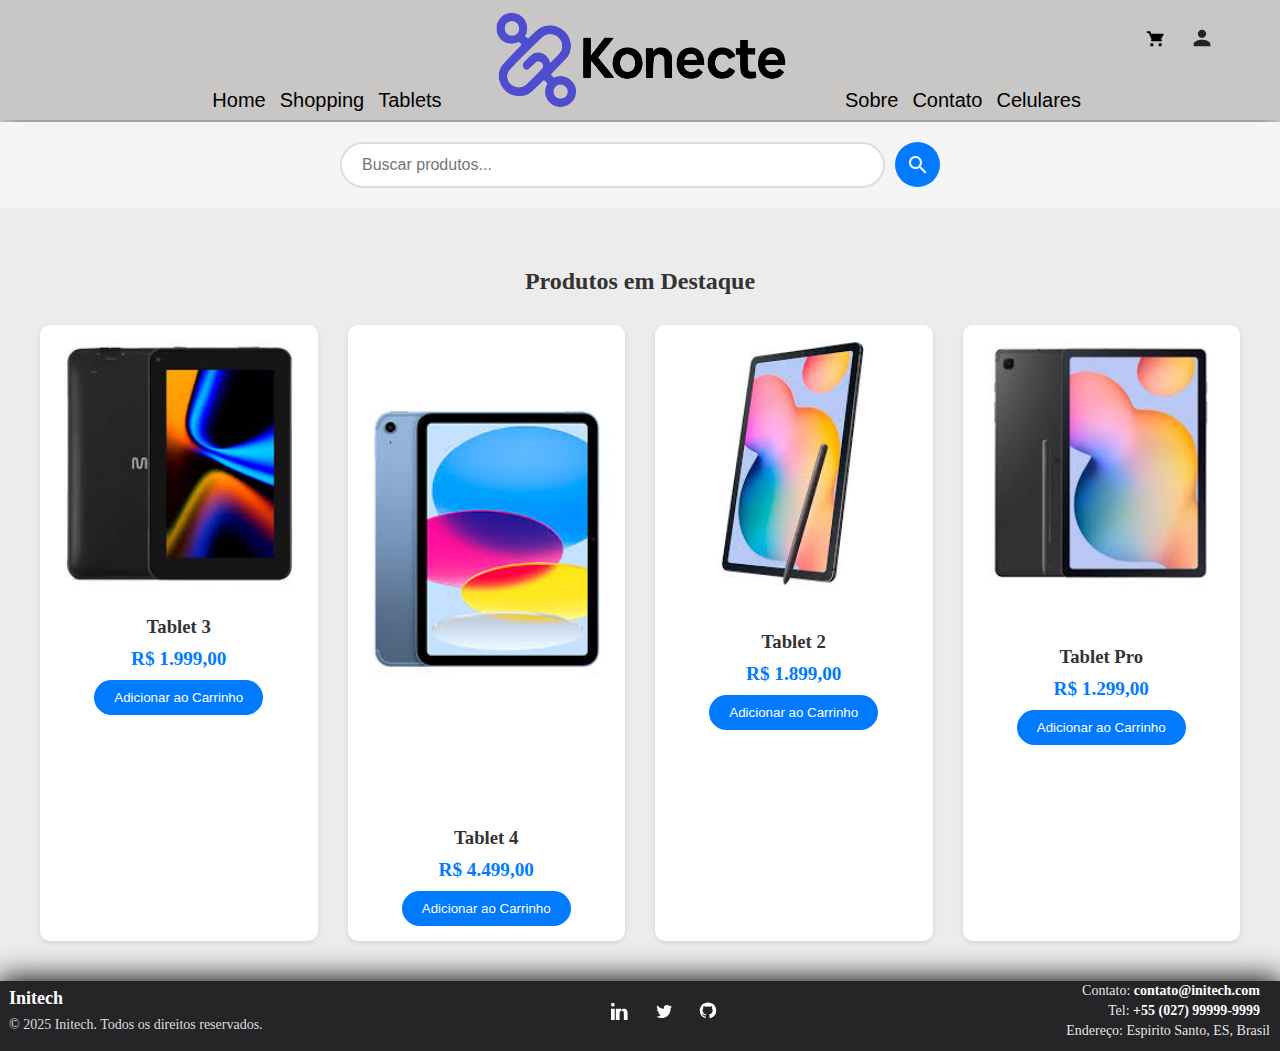
<file: trabalho-wermerson-titi/tablets.html>
<!DOCTYPE html>
<html lang="en">
  <head>
    <meta charset="UTF-8" />
    <meta name="viewport" content="width=device-width, initial-scale=1.0" />
    <title>Konecte.com</title>
    <link rel="stylesheet" href="style.css" />
  </head>
  <body>
    <div class="container">
      <div class="header">
        <div id="colunaesquerda">
          <div class="linksAbas">
            <a href="home.html" class="link-aba">Home</a>
            <a href="shopping.html" class="link-aba">Shopping</a>
            <a href="tablets.html" class="link-aba">Tablets</a>
          </div>
        </div>
        <div id="colunacentral">
          <div id="logo">
            <img src="pb.png" alt="" id="imglogo" />
          </div>
        </div>
        <div id="colunadireitaextrema">
          <div class="header-icons" aria-hidden="false">
            <a href="#" class="icon-btn" aria-label="Carrinho">
              <svg viewBox="0 0 24 24" fill="cur rentColor" aria-hidden="true">
                <path
                  d="M7.16 14h9.45c.75 0 1.41-.41 1.75-1.03l2.54-4.57A1 1 0 0 0 20.96 7H6.21L5.27 4H1v2h2l3.6 7.59-.44.81c-.08.15-.12.32-.12.5 0 .55.45 1 1 1h12v-2H7.42l-.26-.5zM7 18c-1.1 0-1.99.9-1.99 2S5.9 22 7 22s2-.9 2-2-.9-2-2-2zm10 0c-1.1 0-1.99.9-1.99 2S15.9 22 17 22s2-.9 2-2-.9-2-2-2z"
                />
              </svg>
            </a>
            <div class="contadown">
              <button class="contabtn">
                <a href="#" class="icon-btn" aria-label="Perfil">
                  <svg
                    viewBox="0 0 24 24"
                    fill="currentColor"
                    aria-hidden="true"
                  >
                    <path
                      d="M12 12c2.7 0 5-2.3 5-5s-2.3-5-5-5-5 2.3-5 5 2.3 5 5 5zm0 2c-3.3 0-10 1.7-10 5v3h20v-3c0-3.3-6.7-5-10-5z"
                    />
                  </svg>
                </a>
              </button>
              <div class="contadown-content">
                <a href="#">Conta</a>
                <a href="#">Cadastro</a>
                <a href="index.html">Login</a>
              </div>
            </div>
          </div>
        </div>
        <div id="colunadireita">
          <!-- ícones do carrinho e usuário -->
          <div class="linksAbas">
            <a href="sobre.html" class="link-aba">Sobre</a>
            <a href="contato.html" class="link-aba">Contato</a>
            <a href="celulares.html" class="link-aba">Celulares</a>
          </div>
        </div>
      </div>
      <div class="container">
        <div class="search-container">
          <form class="search-form">
            <input
              type="search"
              placeholder="Buscar produtos..."
              class="search-input"
            />
            <button type="submit" class="search-button">
              <svg viewBox="0 0 24 24" fill="currentColor">
                <path
                  d="M15.5 14h-.79l-.28-.27C15.41 12.59 16 11.11 16 9.5 16 5.91 13.09 3 9.5 3S3 5.91 3 9.5 5.91 16 9.5 16c1.61 0 3.09-.59 4.23-1.57l.27.28v.79l5 4.99L20.49 19l-4.99-5zm-6 0C7.01 14 5 11.99 5 9.5S7.01 5 9.5 5 14 7.01 14 9.5 11.99 14 9.5 14z"
                />
              </svg>
            </button>
          </form>
        </div>

        <div class="produtos-container">
          <h2>Produtos em Destaque</h2>
          <div class="produtos-grid">
            <div class="produto-card">
              <img src="tablet3.jpeg" />
              <h3>Tablet 3</h3>
              <p class="preco">R$ 1.999,00</p>
              <button class="btn-comprar">Adicionar ao Carrinho</button>
            </div>

            <div class="produto-card">
              <img src="tablet4.jpeg" class="imgnote" />
              <h3>Tablet 4</h3>
              <p class="preco">R$ 4.499,00</p>
              <button class="btn-comprar">Adicionar ao Carrinho</button>
            </div>

            <div class="produto-card">
              <img src="tablet2.jpeg" class="imgsmart" />
              <h3>Tablet 2</h3>
              <p class="preco">R$ 1.899,00</p>
              <button class="btn-comprar">Adicionar ao Carrinho</button>
            </div>

            <div class="produto-card">
              <img src="tablet1.jpeg" class="imgair" />
              <h3>Tablet Pro</h3>
              <p class="preco">R$ 1.299,00</p>
              <button class="btn-comprar">Adicionar ao Carrinho</button>
            </div>
          </div>
          </div>
      </div>
    </div>
    <footer class="site-footer" role="contentinfo">
      <div class="footer-inner">
        <div class="footer-left">
          <div id="logo-footer">Initech</div>
          <small>© 2025 Initech. Todos os direitos reservados.</small>
        </div>

        <div class="footer-center">
          <nav class="social" aria-label="Redes sociais">
            <a href="#" class="social-link" aria-label="LinkedIn">
              <svg viewBox="0 0 24 24" fill="currentColor" aria-hidden="true">
                <path
                  d="M4.98 3.5C4.98 4.88071 3.88 6 2.5 6S0 4.88071 0 3.5 1.12 1 2.5 1 4.98 2.11929 4.98 3.5zM0 8.999h5v15H0v-15zM8.5 8.999h4.788v2.06h.07c.667-1.264 2.295-2.06 3.757-2.06 4.018 0 4.997 2.647 4.997 6.083v8.917h-5v-7.9c0-1.884-.034-4.309-2.626-4.309-2.63 0-3.03 2.053-3.03 4.176v8.033h-5v-15z"
                />
              </svg>
            </a>

            <a href="#" class="social-link" aria-label="Twitter">
              <svg viewBox="0 0 24 24" fill="currentColor" aria-hidden="true">
                <path
                  d="M22.46 6c-.77.35-1.6.58-2.46.69a4.3 4.3 0 0 0 1.88-2.37 8.59 8.59 0 0 1-2.72 1.04 4.28 4.28 0 0 0-7.3 3.9A12.14 12.14 0 0 1 3.16 4.6a4.28 4.28 0 0 0 1.32 5.71 4.24 4.24 0 0 1-1.94-.54v.05a4.28 4.28 0 0 0 3.43 4.2 4.3 4.3 0 0 1-1.93.07 4.28 4.28 0 0 0 4 2.98A8.59 8.59 0 0 1 2 19.54a12.12 12.12 0 0 0 6.56 1.92c7.88 0 12.2-6.53 12.2-12.2 0-.19 0-.38-.01-.57A8.72 8.72 0 0 0 22.46 6z"
                />
              </svg>
            </a>

            <a href="#" class="social-link" aria-label="GitHub">
              <svg viewBox="0 0 24 24" fill="currentColor" aria-hidden="true">
                <path
                  d="M12 .5C5.73.5.99 5.24.99 11.5c0 4.64 3.01 8.57 7.19 9.96.53.1.72-.23.72-.51 0-.25-.01-.92-.01-1.8-2.92.64-3.54-1.41-3.54-1.41-.48-1.22-1.17-1.55-1.17-1.55-.96-.66.07-.65.07-.65 1.07.08 1.64 1.1 1.64 1.1.94 1.61 2.47 1.15 3.07.88.09-.69.37-1.15.67-1.41-2.33-.27-4.78-1.17-4.78-5.21 0-1.15.41-2.09 1.08-2.83-.11-.27-.47-1.36.1-2.83 0 0 .88-.28 2.88 1.08a9.95 9.95 0 0 1 2.62-.35c.89 0 1.79.12 2.62.35 2-.36 2.88-1.08 2.88-1.08.57 1.47.21 2.56.1 2.83.67.74 1.08 1.68 1.08 2.83 0 4.05-2.46 4.93-4.8 5.19.38.33.72.98.72 1.98 0 1.43-.01 2.58-.01 2.93 0 .28.19.61.73.51C20 20.07 23 16.14 23 11.5 23 5.24 18.27.5 12 .5z"
                />
              </svg>
            </a>
          </nav>
        </div>

        <div class="footer-right">
          <div>
            Contato:
            <a href="mailto:contato@initech.com">contato@initech.com</a>
          </div>
          <div>Tel: <a href="tel:+551199999999">+55 (027) 99999-9999</a></div>
          <div>Endereço: Espirito Santo, ES, Brasil</div>
        </div>
      </div>
    </footer>
  </body>
</html>
</file>
<file: trabalho-wermerson-titi/style.css>
.container {
  width: 100%;
  background-color: #ececec;
  min-height: 750px;
}

body {
  margin: 0px;
}

.header {
  background-color: #c9c6c6;
  height: 120px;
  color: aliceblue;
  margin-bottom: 2px;
  display: flex;
  width: 100%;
  box-shadow: 0 8px 24px rgba(0, 0, 0, 0.45);
  align-items: center;
  justify-content: center;
 
}

.paineis {
  display: flex;
  flex-direction: row;
  margin-top: 0px;
}

.painel-esquerda {
  height: 579px;
  width: 50%;
  display: flex;
  justify-content: center;
  align-items: center;
}

.painel-direita {
  height: 579px;
  width: 50%;
  display: flex;
  justify-content: center;
  align-items: center;
}

#logo {
  display: flex;
  align-items: center;
  justify-content: center;
  margin-left: auto;
  margin-right: auto;
  width: 60%;
}
#imglogo {
  width: 300px;
  height: 100px;
}

#formlogin {
  background-color: #252427;
 
  width: 300px;
  height: 300px;
  padding-bottom: 50px;
  padding-top: 10px;
  display: flex;
  flex-direction: column;
  align-items: center;
  justify-content: center;
  border-radius: 10px;
  box-shadow: 0px 0px 30px 2px black;
}

.p-login {
  color: white;
  font-family: Arial, Helvetica, sans-serif;
  margin: 5px;
  align-self: flex-start;
  margin-left: 20px;
  margin-top: 0px;
}

#login-title {
  color: white;
  font-family: Arial, Helvetica, sans-serif;
  margin-bottom: 15px;
}

#btnlogin {
  width: 250px;
  height: 30px;
  border-radius: 5px;
  border: none;
  background-color: #26e666;
  cursor: pointer;
  margin-top: 9px;
  transition: 1s;
}

#btnlogin:hover {
  background-color: #ffffff;
  transform: scale(1.05);
}
.box-text {
  width: 250px;
  height: 25px;
  border-radius: 5px;
  border: none;
  margin-bottom: 10px;
  padding-left: 5px;
}

.apresentacao {
  color: white;
  font-family: Arial, Helvetica, sans-serif;
  text-align: center;
  width: 500px;
  height: 380px;
  border-radius: 10px;
  font-size: 16px;
   background-color: #252427;
  padding: 5px;
  margin-left: 100px;
  box-shadow: 0px 0px 30px 2px black;
  backdrop-filter: blur(20px);
}

.site-footer {
  height: 70px;
  background-color: #252427;
  box-shadow: 0px 0px 30px 2px black;
  color: #e6eef8;
}

.footer-inner {
  display: flex;
  align-items: center;
  justify-content: space-between;
  gap: 16px;
}

#logo-footer {
  font-weight: 700;
  font-size: 18px;
  margin-bottom: 6px;
  color: #ffffff;
  margin-left: 9px;
}
.footer-left small {
  color: rgba(255, 255, 255, 0.85);
  font-size: 14px;
  margin-left: 9px;
}

.footer-center .social {
  display: flex;
  align-items: center;
}
.social-link {
  display: inline-flex;
  align-items: center;
  justify-content: center;
  margin: 0 6px;
  padding: 6px;
  border-radius: 8px;
  color: #ffffff;
  background: transparent;
  border: 1px solid rgba(0, 0, 0, 0.02);
  text-decoration: none;
}
.social-link svg {
  width: 18px;
  height: 18px;
  display: block;
  color: currentColor;
}
.social-link:hover {
  background: rgba(255, 255, 255, 0.04);
  color: #ffffff;
}

/* right - contact */
.footer-right {
  text-align: right;
  color: rgba(255, 255, 255, 0.9);
  font-size: 14px;
  line-height: 1.4;
  margin-right: 10px;
}
.footer-right a {
  color: #ffffff;
  text-decoration: none;
  font-weight: 600;
  margin-right: 10px;
}

.linksAbas {
  margin-left: auto;
  margin-right: auto;
  align-items: center;
  
}

#colunaesquerda{
  display: flex;
  flex-direction: row;
  width: 20%;
  margin-top: 80px;
  margin-right: 40px ;
  
}

#colunadireita{
  display: flex;
  flex-direction: row;
  width: 20%;
  margin-top: 80px;
  margin-left: 40px;
}

/* estilos para posicionar os ícones no canto superior direito do header */
#colunadireita { position: relative; }

.link-aba{
  text-decoration: none;
  color: black;
  font-family: Impact, Haettenschweiler, 'Arial Narrow Bold', sans-serif;
  font-size: 20px;
  margin-left: 10px;
}

.header-icons {
  position: absolute;
  top: 20px;
  right: 40px;
  display: flex;
  gap: 10px;
  align-items: center;
  z-index: 10;
}

.link-aba:hover {
  color: #343379;
}

.icon-btn {
  display: inline-flex;
  align-items: center;
  justify-content: center;
  width: 36px;
  height: 36px;
  color: #222;
  text-decoration: none;
  border-radius: 6px;
  transition: background-color .15s, color .15s;
}

.icon-btn:hover {
  background-color: rgba(0,0,0,0.06);
  color: #000;
}

.header-icons svg {
  width: 20px;
  height: 20px;
  display: block;
}

.search-container {
  padding: 20px;
  background-color: #f5f5f5;
}

.search-form {
  max-width: 600px;
  margin: 0 auto;
  display: flex;
  gap: 10px;
}

.search-input {
  flex: 1;
  padding: 12px 20px;
  border: 2px solid #ddd;
  border-radius: 25px;
  font-size: 16px;
}

.search-button {
  background: #007bff;
  border: none;
  border-radius: 50%;
  width: 45px;
  height: 45px;
  display: flex;
  align-items: center;
  justify-content: center;
  cursor: pointer;
}

.search-button svg {
  width: 24px;
  height: 24px;
  color: white;
}

.produtos-container {
  padding: 40px 20px;
}

.produtos-container h2 {
  text-align: center;
  margin-bottom: 30px;
  color: #333;
}

.produtos-grid {
  display: grid;
  grid-template-columns: repeat(auto-fit, minmax(250px, 1fr));
  gap: 30px;
  max-width: 1200px;
  margin: 0 auto;
}

.produto-card {
  background: white;
  border-radius: 10px;
  padding: 15px;
  text-align: center;
  box-shadow: 0 2px 5px rgba(0,0,0,0.1);
  transition: transform 0.2s;
}

.produto-card:hover {
  transform: translateY(-5px);
}

.produto-card img {
  width: 100%;
  border-radius: 8px;
  margin-bottom: 15px;
}

.produto-card h3 {
  margin: 10px 0;
  color: #333;
}

.preco {
  color: #007bff;
  font-size: 1.2em;
  font-weight: bold;
  margin: 10px 0;
}

.btn-comprar {
  background: #007bff;
  color: white;
  border: none;
  padding: 10px 20px;
  border-radius: 25px;
  cursor: pointer;
  transition: background 0.2s;
}

.btn-comprar:hover {
  background: #0056b3;
}

/* Adicione ao final do arquivo style.css */
.produtos-destaque {
  padding: 40px 20px;
  background-color: #f8f9fa;
  margin-top: 40px;
  padding-left: 100px;
}

.produtos-destaque h2 {
  text-align: center;
  color: #333;
  margin-bottom: 40px;
  font-size: 2em;
}

.produtos-carrossel {
  display: flex;
  gap: 30px;
  overflow-x: auto;
  padding: 20px;
  scroll-behavior: smooth;
}

.produto-especial {
  min-width: 300px;
  background: white;
  border-radius: 15px;
  padding: 20px;
  position: relative;
  box-shadow: 0 5px 15px rgba(0,0,0,0.1);
  transition: transform 0.3s ease;
}

.produto-especial:hover {
  transform: translateY(-10px);
}

.badge-desconto {
  position: absolute;
  top: 10px;
  right: 10px;
  background: #ff4444;
  color: white;
  padding: 5px 10px;
  border-radius: 20px;
  font-weight: bold;
}

.produto-info {
  padding: 15px 0;
}

.preco-container {
  margin: 15px 0;
}

.preco-antigo {
  color: #999;
  text-decoration: line-through;
  margin-right: 10px;
}

.preco-atual {
  color: #28a745;
  font-size: 1.4em;
  font-weight: bold;
}

.produto-avaliacao {
  color: #ffc107;
  margin: 10px 0;
}

.btn-comprar-especial {
  width: 100%;
  padding: 12px;
  background: #007bff;
  color: white;
  border: none;
  border-radius: 25px;
  font-size: 1.1em;
  cursor: pointer;
  transition: background 0.3s ease;
}

.btn-comprar-especial:hover {
  background: #0056b3;
}

.imgnote {
  padding-bottom: 60px;
}

.imgsmart {
  padding-bottom: 15px;
}

.imgair {
  padding-bottom: 30px;
}

#canonimg {
  padding-bottom: 15px;
}

#ipad {
  height: 200px;
}

.contabtn {
  background-color: #c9c6c6;;
  color: white;
  padding: 0px;
  font-size: 16px;
  border: none;
  margin-right: 20px;
}

.contadown {
  position: relative;
  display: inline-block;
}

.contadown-content {
  display: none;
  position: absolute;
  background-color: #f1f1f1;
  min-width: 90px;
  box-shadow: 0px 8px 16px 0px rgba(0,0,0,0.2);
  z-index: 1;
}

.contadown-content a {
  color: black;
  padding: 12px 16px;
  text-decoration: none;
  display: block;
}

.contadown-content a:hover {background-color: #ddd;}

.contadown:hover .contadown-content {display: block;}

#contatos{
    align-items: center;
    text-align: center;
    width: 100%;
    height: 100vh;
    padding-top: 70px;
}

.box-text{
    width: 300px;
    height: 10px;
    margin: 10px;
    padding: 5px;
    margin-left: auto;
    margin-right: auto;
    
}

#btncontato{
    width: 150px;
    height: 40px;
    background-color: rgb(139, 240, 147);
    transition: 1s;
    cursor: pointer;
    margin-top: 40px;
    border: none;
    border-radius: 10px;
}

#btncontato:hover{
    transform: scale(1.1);
    background-color: aliceblue; 
}

#mensagem{
    margin-left: 14px;
    margin-top: 15px;
    height: 70px;
}

#btncontato{
    width: 310px;
    margin-left: 11px;
    margin-top: 15px;
    margin-bottom: 20px;
    
}
#btncontato:hover{
    transform: scale(1.1);
    background-color: aliceblue; 
}

.linksredes{
    text-decoration: none;
    color: black;
    font-family: 'Courier New', Courier, monospace;
    padding: 10px;
    transition: 1s;
   
    
}
.linksredes:hover{
    transform: scale(1.1);
    background-color: aliceblue; 
}
</file>
